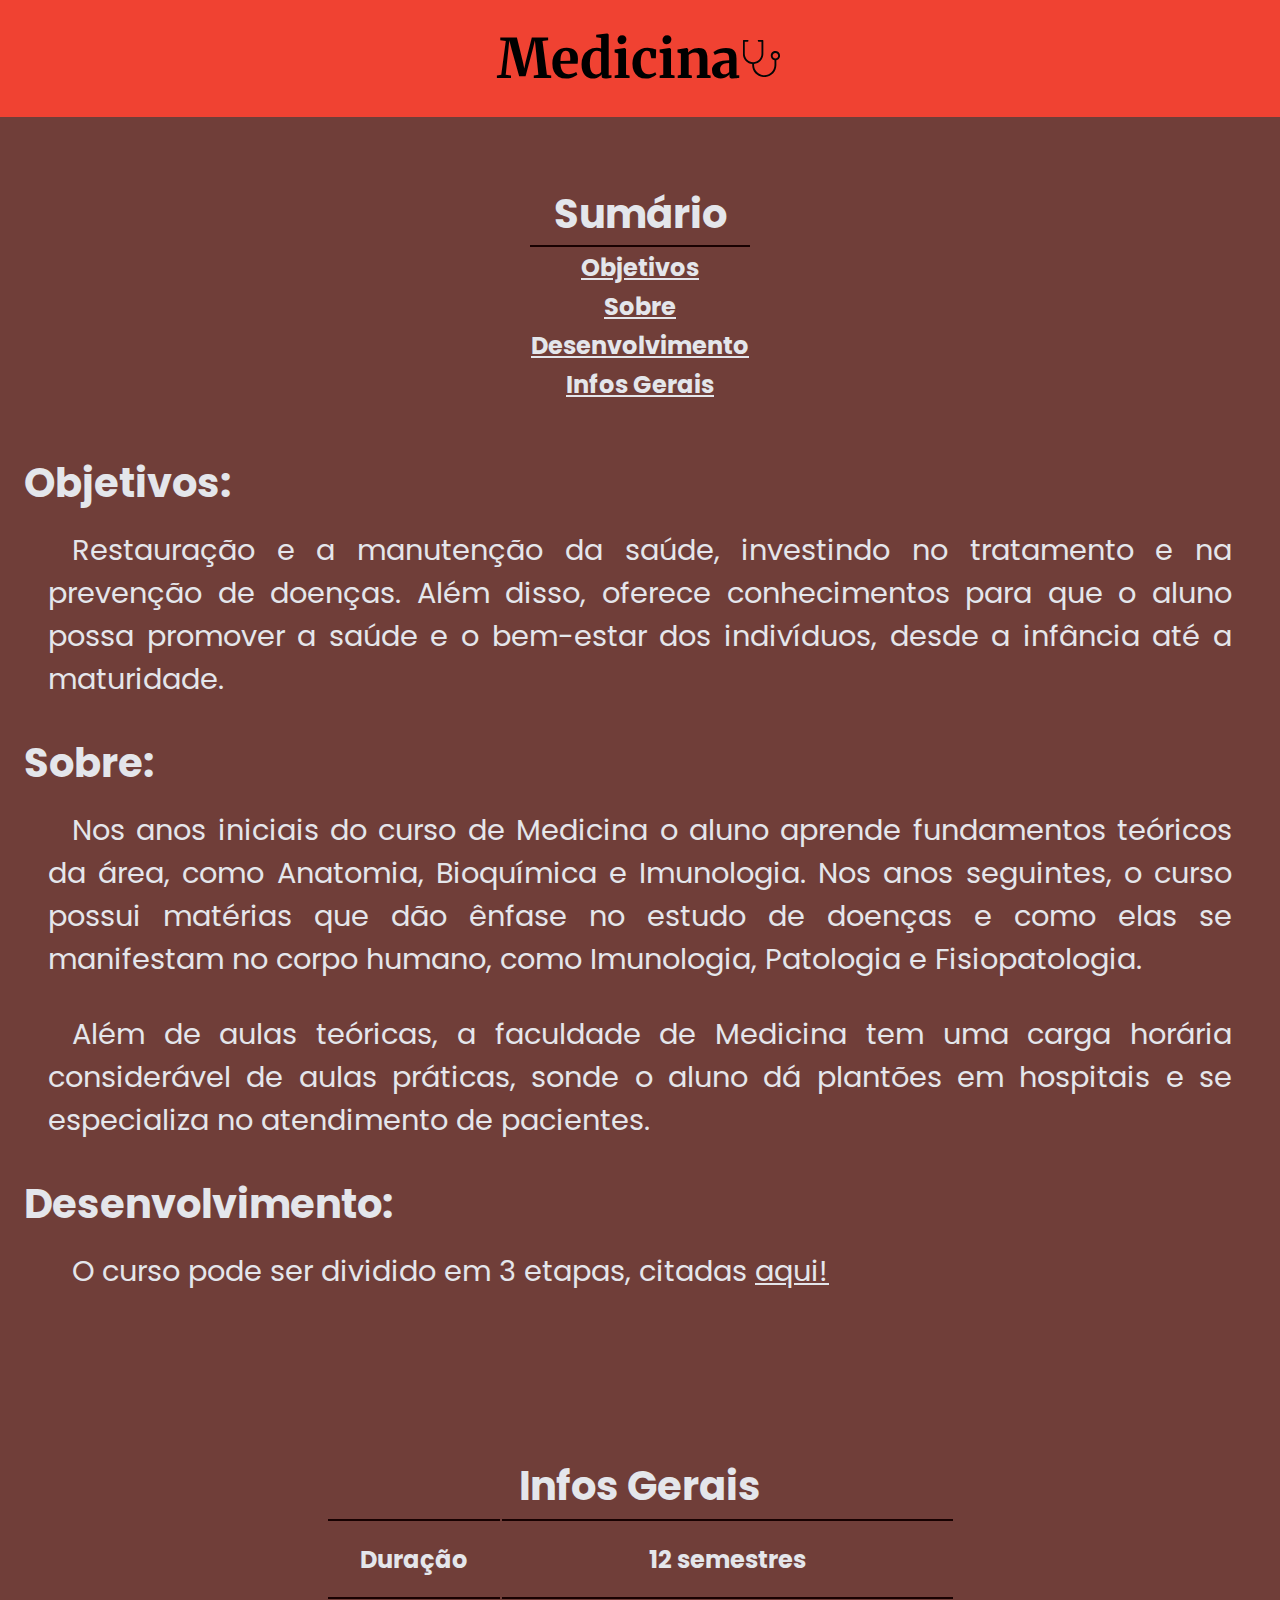
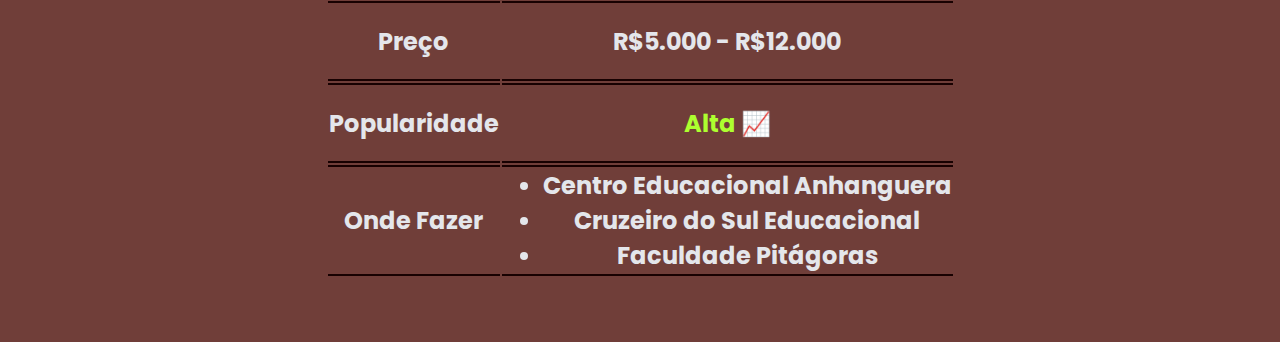
<file: index.html>
<!DOCTYPE html>
<html lang="en">
<head>
    <meta charset="UTF-8">
    <link rel="preconnect" href="https://fonts.googleapis.com">
    <link rel="preconnect" href="https://fonts.gstatic.com" crossorigin>
    <link href="https://fonts.googleapis.com/css2?family=Merriweather:wght@300&family=Poppins:wght@200&display=swap" rel="stylesheet">
    <link rel="stylesheet" href="Coplements/stylesheet.css">
    <title>SupMed - Info</title>
</head>
<body>
    <header id="Sumário">
        <h1>Medicina</h1>
        <img src="Assets/MedIcon.svg" alt="">
    </header>
    <nav>
        <table id="Sumário">
            <thead>
                <tr>
                    <th>Sumário</th>
                </tr>
            </thead>
            <tbody>
                <tr>
                    <th><a href="#Objetivos">Objetivos</a></th>
                </tr>
                <tr>
                    <th><a href="#Sobre">Sobre</a></th>
                </tr>
                <tr>
                    <th><a href="#Desenvolvimento">Desenvolvimento</a></th>
                </tr>
                <tr>
                    <th><a href="#InfosGerais">Infos Gerais</a></th>
                </tr>
            </tbody>
        </table>
    </nav>
    <main>
        <section id="Objetvos">
            <h2>Objetivos:</h2>
            <p>
                Restauração e a manutenção da saúde, investindo no tratamento e na prevenção de doenças. Além disso, oferece conhecimentos para que
                o aluno possa promover a saúde e o bem-estar dos indivíduos, desde a infância até a maturidade.
            </p>
        </section>

        <section id="Sobre">
            <h2>Sobre:</h2>
            <p>
                Nos anos iniciais do curso de Medicina o aluno aprende fundamentos teóricos da área, como Anatomia, Bioquímica e Imunologia. Nos anos seguintes,
                o curso possui matérias que dão ênfase no estudo de doenças e como elas se manifestam no corpo humano, como Imunologia, Patologia e Fisiopatologia.
            </p>
            <p>
                Além de aulas teóricas, a faculdade de Medicina tem uma carga horária considerável de aulas práticas,
                sonde o aluno dá plantões em hospitais e se especializa no atendimento de pacientes.
            </p>
        </section>

        <section id="Desenvolvimento">
            <h2>Desenvolvimento:</h2>
            <p>O curso pode ser dividido em 3 etapas, citadas <a href="CursoFases.html">aqui!</a></p>
        </section>

        <section id="InfosGerais">
            <table id="InfosGeraisTable">
                <thead>
                    <tr>
                        <th colspan="2">Infos Gerais</th>
                    </tr>
                </thead>
                <tbody>
                    <tr>
                        <th>Duração</th>
                        <th>12 semestres</th>
                    </tr>
                    <tr>
                        <th>Preço</th>
                        <th>R$5.000 - R$12.000</th>
                    </tr>
                    <tr>
                        <th>Popularidade</th>
                        <th id="Pop">Alta &#128200;</th>
                    </tr>
                    <tr>
                        <th>Onde Fazer</th>
                        <th>
                            <ul>
                                <li>Centro Educacional Anhanguera</li>
                                <li>Cruzeiro do Sul Educacional</li>
                                <li>Faculdade Pitágoras</li>
                            </ul>
                        </th>
                    </tr>
                </tbody>
            </table>
        </section>
    </main>
</body>
</html>
</file>
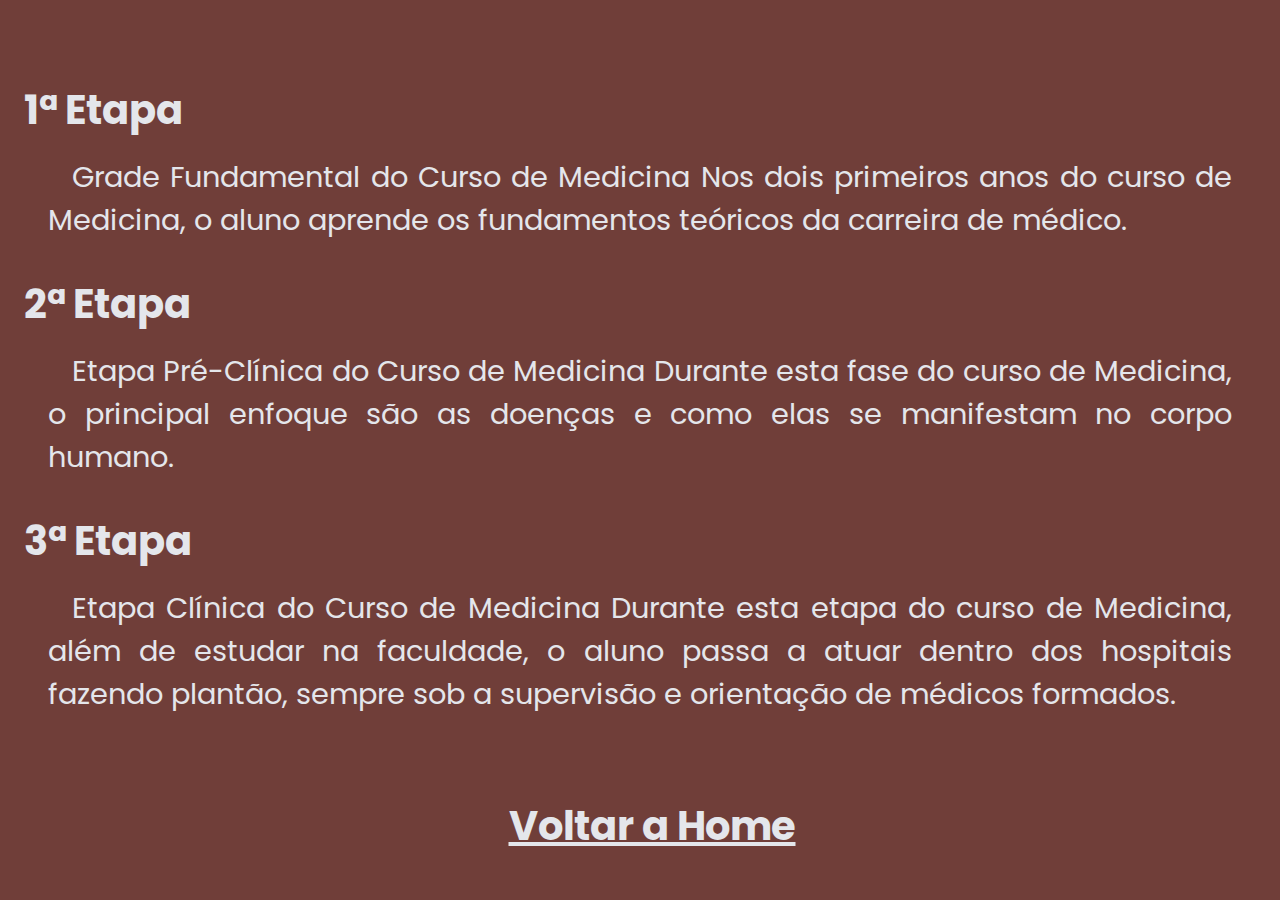
<file: CursoFases.html>
<!DOCTYPE html>
<html lang="en">
<head>
    <meta charset="UTF-8">
    <link rel="preconnect" href="https://fonts.googleapis.com">
    <link rel="preconnect" href="https://fonts.gstatic.com" crossorigin>
    <link href="https://fonts.googleapis.com/css2?family=Merriweather:wght@300&family=Poppins:wght@200&display=swap" rel="stylesheet">
    <link rel="stylesheet" href="Coplements/stylesheetCursoFases.css">
    <title>SupMed - 3 Etapas</title>
</head>
<body>
    <main>
        <section>
            <h2>1ª Etapa</h2>

            <p>
                Grade Fundamental do Curso de Medicina
                Nos dois primeiros anos do curso de Medicina,
                o aluno aprende os fundamentos teóricos da carreira de médico.
            </p>
        </section>

        <section>
            <h2>2ª Etapa</h2>

            <p>
                Etapa Pré-Clínica do Curso de Medicina
                Durante esta fase do curso de Medicina, o principal enfoque são as doenças e como elas se manifestam no corpo humano.
            </p>
        </section>

        <section>
            <h2>3ª Etapa</h2>

            <p>
                Etapa Clínica do Curso de Medicina
                Durante esta etapa do curso de Medicina, além de estudar na faculdade, o aluno passa a atuar dentro dos hospitais fazendo plantão, sempre sob a supervisão e orientação de médicos formados.
            </p>
        </section>
    </main>
    
    <footer>
        <h2 link><a href="index.html">Voltar a Home</a></h2>
    </footer>
</body>
</html>
</file>
<file: Coplements/stylesheet.css>
*
{
    margin: 0;
}

html 
{
    scroll-behavior: smooth;
}

body
{
    background-color: #703E39;
    color: rgb(228, 230, 235);

    font-family: 'Poppins', sans-serif;
}

header
{
    text-align: center;

    display: flex;
    justify-content: center;
    align-content: center;

    padding-top: 1.5rem;
    padding-bottom: 1.5rem;

    margin-bottom: 4rem;
    
    background-color: #F04232;
}

section
{
    margin-bottom: 2rem;
}

h1
{
    color: black;
    font-family: 'Merriweather', serif;
    font-size: 3.4rem;
}

header > img
{
    height: 2.7rem;
    width: 2.7rem;

    align-self: center;
}

table
{
    margin-left: auto;
    margin-right: auto;
    margin-bottom: 3rem;
    font-size: 1.5rem;
}

thead
{
    font-size: 2.5rem;
}

h2
{
    margin-left: 1.5rem;
    margin-bottom: 1rem;
    font-size: 2.5rem;
}

a
{
    color: inherit;
}

a:hover
{
    text-decoration-color: greenyellow;
}

p
{
    text-align: justify;
    font-size: 1.8rem;

    margin-left: 3rem;
    margin-right: 3rem;
    margin-bottom: 2rem;
}

p::first-letter
{
    padding-left: 1.5rem;
}

#Sumário > thead > tr > th
{
    border-bottom-color: rgb(24, 1, 1);
    border-bottom-width: 2.5px;
    border-bottom-style: solid;
}

#Sumário > tbody > tr > th
{
    cursor: pointer;
}

#Sumário > tbody > tr > th:hover
{
    background-color: rgba(109, 11, 11, 0.281);
}

#InfosGeraisTable
{
    margin-top: 10rem;
    margin-bottom: 4rem;
}

#InfosGeraisTable > tbody > tr
{
    height: 5rem;
}

#InfosGeraisTable > tbody > tr > th
{
    border-bottom-color: rgb(24, 1, 1);
    border-bottom-width: 2px;
    border-bottom-style: solid;

    border-top-color: rgb(24, 1, 1);
    border-top-width: 2px;
    border-top-style: solid;

    border-collapse: collapse;
}

#Pop
{
    color: greenyellow;
}
</file>
<file: Coplements/stylesheetCursoFases.css>
*
{
    margin: 0;
}

body
{
    background-color: #703E39;
    color: rgb(228, 230, 235);

    font-family: 'Poppins', sans-serif;
}

main
{
    margin-top: 5rem;
    margin-bottom: 5rem;
}

h2
{
    margin-left: 1.5rem;
    margin-bottom: 1rem;
    font-size: 2.5rem;
}

p
{
    text-align: justify;
    font-size: 1.8rem;

    margin-left: 3rem;
    margin-right: 3rem;
    margin-bottom: 2rem;
}

p::first-letter
{
    padding-left: 1.5rem;
}

section
{
    margin-bottom: 2rem;
}

a
{
    color: inherit;
}

footer
{
    text-align: center
}

a:hover
{
    text-decoration-color: greenyellow;
}
</file>
